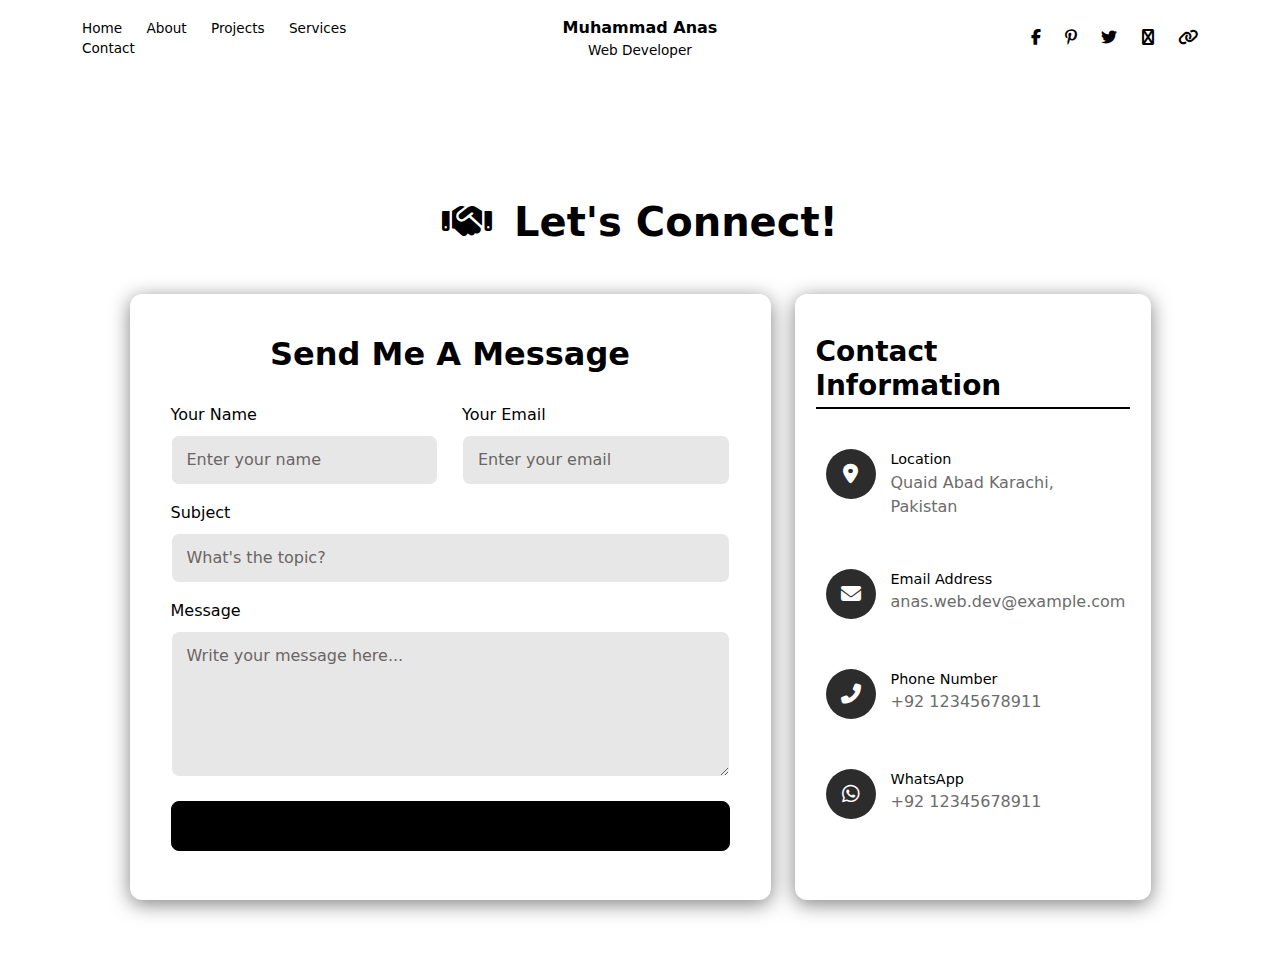
<file: contact.html>
<!DOCTYPE html>
<html lang="en">
<head>
    <meta charset="UTF-8">
    <meta name="viewport" content="width=device-width, initial-scale=1.0">
    <title>Anas - Contact Form with Navbar</title>
    <link rel="stylesheet" href="style.css">
    <link href="https://cdn.jsdelivr.net/npm/bootstrap@5.3.2/dist/css/bootstrap.min.css" rel="stylesheet">
    <link rel="stylesheet" href="https://cdnjs.cloudflare.com/ajax/libs/font-awesome/6.5.1/css/all.min.css">
    
    <style>
    
        :root {
            --primary-red: #000000;
            --dark-bg: #f5efef;
            --text-color: #ffffff;
            --secondary-text-color: #bbbbbb;
            --box-bg: rgba(0, 0, 0, 0.7);

            /* Header/Nav Colors (From Your Original Code) */
            --header-bg: #eeeeee;
            --header-text: #333333;
            --header-secondary-text: #666666;
        }

   

   
      

        .contact-section-dark {
            /* Navbar height adjustment */
            padding-top: 150px; 
            padding-bottom: 80px;
          
            color: var(--text-color);
            min-height: 100vh;
            margin-top: -2rem;
        }

        .contact-form-card {
            background-color: white; 
            border: 1px solid rgba(255, 255, 255, 0.1);
            border-radius: 12px;
            padding: 40px;
            box-shadow: 0 4px 20px rgba(0, 0, 0, 0.5);
            transition: all 0.4s ease-in-out;
            height: 100%; 
        }

        /* Card Hover Effect */
        .contact-form-card:hover {
            transform: translateY(-5px);
            box-shadow: 0 10px 30px rgba(0, 0, 0, 0.7);
        }

        .contact-form-card h2 {
            color: black;
            font-weight: 700;
            margin-bottom: 30px;
        }

        .form-label-custom {
            color: black;
            font-weight: 500;
            margin-bottom: 8px;
        }

        /* Input Field Styling */
        .form-control-custom {
            background-color: rgba(26, 24, 24, 0.1);
            border: 1px solid rgba(255, 255, 255, 0.2);
            color:black;
            padding: 12px 15px;
            border-radius: 8px;
            transition: all 0.3s ease;
        }

        .form-control-custom::placeholder {
            color: rgb(104, 101, 101);
        }

        /* Input Focus/Glow Effect */
        .form-control-custom:focus {
            background-color: rgba(0, 0, 0, 0.15);
            border-color: var(--primary-red);
            box-shadow: 0 0 0 0.25rem rgba(5, 5, 5, 0.3); 
            color: black;
        }

        /* Red Button Styling */
        .btn-primary-red {
            background-color: black;
            border-color: var(--primary-red);
            color: black;
            padding: 12px 30px;
            border-radius: 8px;
            font-weight: 600;
            letter-spacing: 0.5px;
            transition: all 0.3s ease;
        }

        /* Button Hover Effect */
        .btn-primary-red:hover {
            background-color: #242424; 
            border-color: #504f4f;
            color:black;
            transform: translateY(-2px);
            box-shadow: 0 5px 15px rgba(10, 10, 10, 0.4);
        }

        /* Contact Info Column Styling */
        .contact-info-col {
            padding: 40px 20px;
        }

        .contact-info-col h3 {
            color: black;
            font-weight: 600;
            margin-bottom: 30px;
            border-bottom: 2px solid var(--primary-red);
            display: inline-block;
            padding-bottom: 5px;
        }

        .info-item {
            display: flex;
            align-items: flex-start;
            margin-bottom: 30px;
            padding: 10px;
            border-radius: 8px;
            transition: background-color 0.3s ease;
        }
        
        /* Info Item Background Hover Effect */
        .info-item:hover {
            background-color: rgba(255, 255, 255, 0.05); 
        }

        .info-icon-wrapper {
            background-color: rgb(44, 44, 44);
            border-radius: 50%;
            width: 50px;
            height: 50px;
            display: flex;
            justify-content: center;
            align-items: center;
            font-size: 20px;
            margin-right: 15px;
            transition: transform 0.3s ease, background-color 0.3s ease;
            flex-shrink: 0;
        }

        /* Info Icon Hover Effect */
        .info-item:hover .info-icon-wrapper {
            background-color: #000000;
            transform: scale(1.1) rotate(5deg);
        }

        .info-details .label {
            color: black;
            font-size: 0.9rem;
            display: block;
        }

        .info-details .value {
            color: rgb(108, 108, 108);
            font-weight: 500;
        }

        /* --- Media Queries for Responsiveness --- */

    /* 991px aur us se chote devices ke liye (Large Tablets / Laptops se chote) */
    @media (max-width: 991px) {
        
        /* Header ke columns ko stack hone par center karna */
        .custom-header-nav .row > div {
            text-align: center !important;
        }

        /* Nav links, name/title, aur social icons ke beech space dalna */
        .header-nav-col, .header-social-col {
            margin-bottom: 10px;
        }

        /* Name aur Title ko mobile view mein sabse upar karna */
        .header-center-col {
            order: -1; 
            margin-bottom: 15px !important;
        }
        
        /* Header ke stack hone ke baad content ko neeche dhakelna */
        .contact-section-dark {
            padding-top: 180px; /* Taller stacked header ko clear karne ke liye */
            padding-bottom: 40px;
        }
        
        /* Form card padding kam karna */
        .contact-form-card {
            padding: 30px; 
        }

        /* Form aur Contact Info column ke beech space dena jab wo stack hon */
        .contact-info-col {
            margin-top: 20px; 
        }
        
        /* Headings choti karna */
        .contact-form-card h2 {
            font-size: 1.8rem;
        }
    }

    /* 575px aur us se chote devices ke liye (Mobile Phones) */
    @media (max-width: 575px) {
        
        /* Header mein thoda kam padding */
        .custom-header-nav .container {
            padding-top: 0.5rem;
            padding-bottom: 0.5rem;
        }

        /* Main section padding adjust karna */
        .contact-section-dark {
            padding-top: 200px; /* Sabse chote screens ke liye zyada padding */
            min-height: auto; 
        }
        
        /* Sabse bade heading ko chota karna */
        .contact-section-dark h2 {
             font-size: 2rem; 
        }

        /* Form card ke andar ki padding kam karna */
        .contact-form-card {
            padding: 20px; 
        }

        /* Form title ko chota karna */
        .contact-form-card h2 {
            font-size: 1.5rem;
            margin-bottom: 20px;
        }

        /* Info items mein space kam karna */
        .info-item {
            padding: 5px;
            margin-bottom: 20px;
        }

        /* Info icon ko chota karna */
        .info-icon-wrapper {
            width: 40px;
            height: 40px;
            font-size: 18px;
        }
        
        /* Button ko thoda chota karna */
        .btn-primary-red {
            padding: 10px 20px;
            font-size: 0.95rem;
        }
    }
    </style>
</head>
<body>

    <header class="custom-header-nav fixed-top"  style="background-color: #ffffff;">
        <div class="container py-3">
            <div class="row align-items-center">

                <div class="col-lg-4 col-md-12 mb-2 mb-lg-0 header-nav-col text-center text-lg-start">
                    <a href="index.html#home" class="header-link">Home</a>
                    <a href="index.html#about" class="header-link">About</a>
                    <a href="index.html#project" class="header-link">Projects</a>
                    <a href="index.html#services" class="header-link">Services</a>
                    <a href="index.html#contact" class="header-link active">Contact</a> 
                </div>

                <div id="home" class="col-lg-4 col-md-12 mb-2 mb-lg-0 text-center header-center-col">
                   <a href="index.html" style="text-decoration: none;"> <p class="header-name">Muhammad Anas</p></a>
                    <p class="header-title">Web Developer</p>
                </div>

                <div class="col-lg-4 col-md-12 text-center text-lg-end header-social-col">
                    <a href="#"><i class="fab fa-facebook-f header-social-icon"></i></a>
                    <a href="#"><i class="fab fa-pinterest-p header-social-icon"></i></a>
                    <a href="#"><i class="fab fa-twitter header-social-icon"></i></a>
                    <a href="#"><i class="fab fa-envelope header-social-icon"></i></a>
                    <a href="#"><i class="fas fa-link header-social-icon"></i></a>
                </div>

            </div>
        </div>
    </header>
    <section class="contact-section-dark" id="contact">
        <div class="container">
            <h2 class="text-center mb-5" style="color: var(--primary-red); font-size: 2.5rem; font-weight: 700;">
                <i class="fas fa-handshake me-2"></i> Let's Connect!
            </h2>
            
            <div class="row justify-content-center g-4">
                
                <div class="col-lg-7">
                    <div class="contact-form-card">
                        <h2 class="text-center">Send Me A Message</h2>
                        <form action="#" method="POST">
                            <div class="row">
                                <div class="col-md-6 mb-3">
                                    <label for="contactName" class="form-label-custom">Your Name</label>
                                    <input type="text" class="form-control form-control-custom" id="contactName" placeholder="Enter your name" required>
                                </div>
                                <div class="col-md-6 mb-3">
                                    <label for="contactEmail" class="form-label-custom">Your Email</label>
                                    <input type="email" class="form-control form-control-custom" id="contactEmail" placeholder="Enter your email" required>
                                </div>
                            </div>
                            
                            <div class="mb-3">
                                <label for="contactSubject" class="form-label-custom">Subject</label>
                                <input type="text" class="form-control form-control-custom" id="contactSubject" placeholder="What's the topic?" required>
                            </div>
                            
                            <div class="mb-4">
                                <label for="contactMessage" class="form-label-custom">Message</label>
                                <textarea class="form-control form-control-custom" id="contactMessage" rows="5" placeholder="Write your message here..." required></textarea>
                            </div>
                            
                            <div class="d-grid">
                                <button type="submit" class="btn btn-primary-red">
                                    Send Message <i class="fas fa-paper-plane ms-2"></i>
                                </button>
                            </div>
                        </form>
                    </div>
                </div>
                
                <div class="col-lg-4">
                    <div class="contact-form-card contact-info-col">
                        <h3>Contact Information</h3>
                        
                        <div class="info-item">
                            <div class="info-icon-wrapper">
                                <i class="fas fa-map-marker-alt"></i>
                            </div>
                            <div class="info-details">
                                <span class="label">Location</span>
                                <span class="value">Quaid Abad Karachi, Pakistan</span>
                            </div>
                        </div>
                        
                        <div class="info-item">
                            <div class="info-icon-wrapper">
                                <i class="fas fa-envelope"></i>
                            </div>
                            <div class="info-details">
                                <span class="label">Email Address</span>
                               <a href="ronixsoftware@gmail.com" style="text-decoration: none;"> <span class="value">anas.web.dev@example.com</span></a>
                            </div>
                        </div>
                        
                        <div class="info-item">
                            <div class="info-icon-wrapper">
                                <i class="fas fa-phone-alt"></i>
                            </div>
                            <div class="info-details">
                                <span class="label">Phone Number</span>
                                <span class="value">+92 12345678911</span>
                            </div>
                        </div>

                        <div class="info-item">
                            <div class="info-icon-wrapper">
                                <i class="fab fa-whatsapp"></i>
                            </div>
                            <div class="info-details">
                                <span class="label">WhatsApp</span>
                                <span class="value">+92 12345678911</span>
                            </div>
                        </div>
                    </div>
                </div>
                
            </div>
        </div>
    </section>

    <script src="https://cdn.jsdelivr.net/npm/bootstrap@5.3.2/dist/js/bootstrap.bundle.min.js"></script>
</body>
</html>
</file>
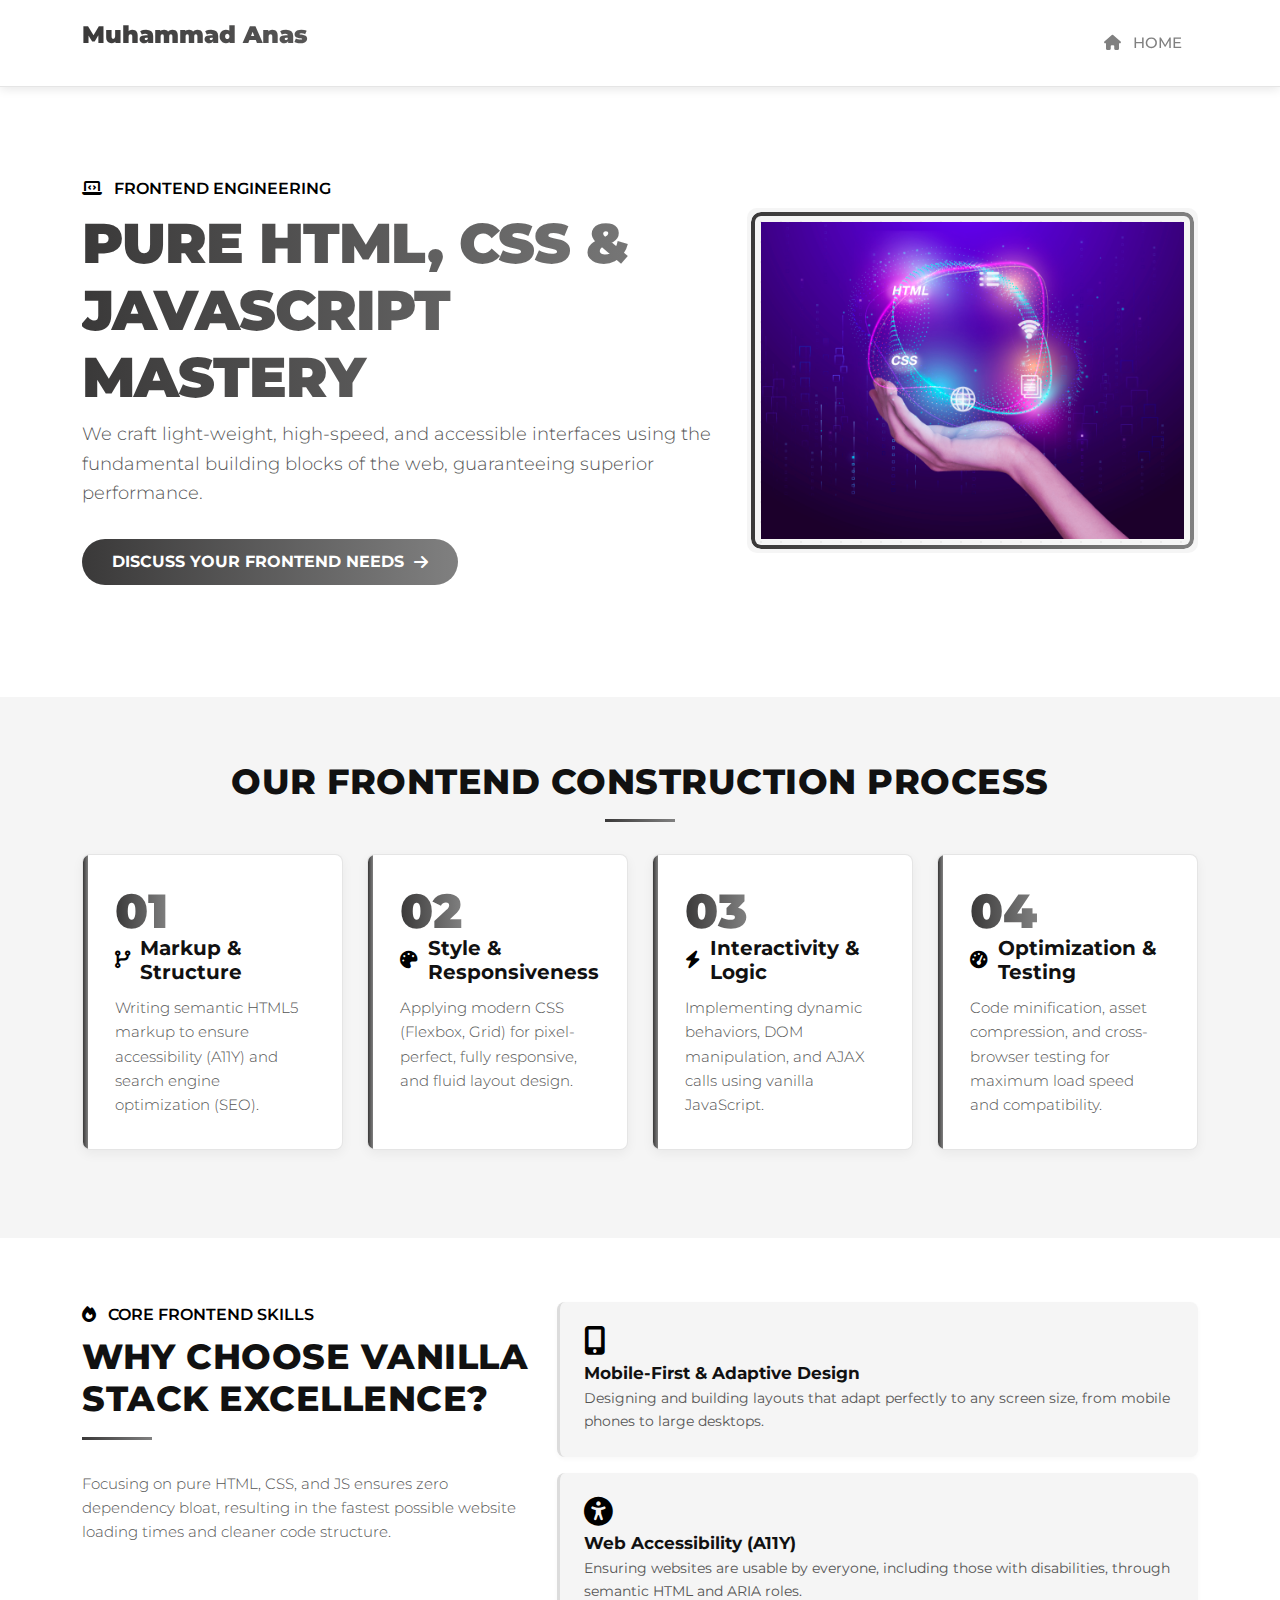
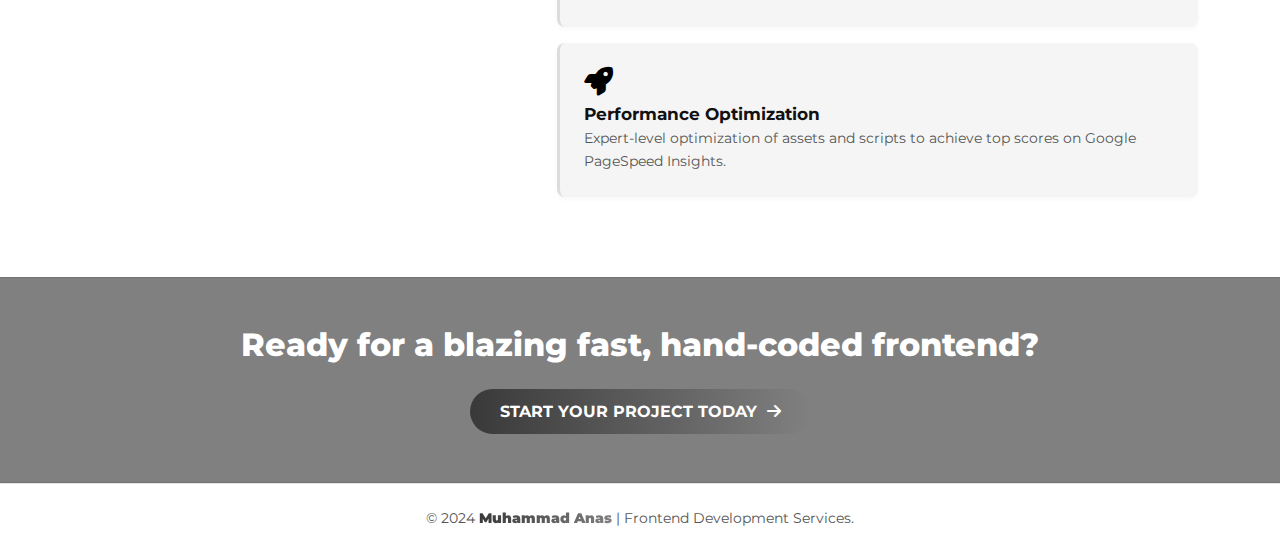
<file: html,css.html>
<!DOCTYPE html>
<html lang="en">

<head>
    <meta charset="UTF-8">
    <meta name="viewport" content="width=device-width, initial-scale=1.0">
    <title>HTML, CSS, JS Development - Anas</title>
    <link rel="stylesheet" href="https://cdnjs.cloudflare.com/ajax/libs/font-awesome/6.5.1/css/all.min.css">
    <link href="https://cdn.jsdelivr.net/npm/bootstrap@5.3.2/dist/css/bootstrap.min.css" rel="stylesheet">
    <link href="https://fonts.googleapis.com/css2?family=Montserrat:wght@300;400;500;700;900&display=swap"
        rel="stylesheet">

    <style>
        :root {
            /* NEW COLOR SCHEME: Light Theme with Black/Gray Gradient */
            --primary-color-start: #000000;
            /* Black for gradient start */
            --primary-color-end: #b0b0b0;
            /* Light Gray for gradient end */
             --gradient-main: linear-gradient(90deg, rgb(58, 57, 57) 0%, gray 100%);
            --dark-bg: #ffffff;
            /* White main background */
            --secondary-bg: #f5f5f5;
            /* Light secondary background */
            --card-bg: #ffffff;
            /* White card background */
            --text-color: #111111;
            /* Black primary text color */
            --secondary-text-color: #555555;
            /* Dark gray secondary text color */
            --shadow-color: rgba(0, 0, 0, 0.15);
            /* Black shadow */
            --light-border: rgba(0, 0, 0, 0.1);
            /* Light gray border */
        }

        body {
            background-color: var(--dark-bg);
            color: var(--text-color);
            line-height: 1.6;
            padding-top: 80px;
            font-family: 'Montserrat', sans-serif;
            overflow-x: hidden;
            font-size: 16px;
        }

        /* Apply Gradient to specific elements */
        .text-gradient {
            background: var(--gradient-main);
            -webkit-background-clip: text;
            -webkit-text-fill-color: transparent;
            background-clip: text;
            color: transparent;
        }

        /* Utility Classes */
        .btn-hire {
            background-image: var(--gradient-main);
            color: #ffffff;
            /* White button text on dark gradient */
            font-weight: 700;
            padding: 10px 30px;
            font-size: 1rem;
            border-radius: 50px;
            transition: all 0.3s;
            text-transform: uppercase;
            text-decoration: none;
            display: inline-flex;
            align-items: center;
        }

        .btn-hire i {
            margin-left: 10px;
            font-size: 1rem;
        }
  .btn-hire:hover {
            background-image: linear-gradient(90deg, #333333 0%, var(--primary-color-end) 100%);
            color: #ffffff;
            box-shadow: 0 0 20px var(--shadow-color);
        }

        .bg-secondary-dark {
            background-color: var(--secondary-bg);
        }

        /* --- Header Styles --- */
        .custom-header-nav {
            background-color: var(--dark-bg);
            border-bottom: 1px solid var(--light-border);
            box-shadow: 0 2px 10px rgba(0, 0, 0, 0.1);
            /* Lighter shadow for light theme */
            z-index: 1030;
        }

        .header-link {
            color: gray;
            text-decoration: none;
            padding: 0.5rem 1rem;
            font-weight: 500;
            font-size: 0.95rem;
            transition: color 0.3s;
            text-transform: uppercase;
        }

        .header-link:hover,
        .header-link.active {
            color: var(--primary-color-start);
            /* Black hover color */
        }

        .header-name {
            font-weight: 900;
            font-size: 1.5rem;
            background: var(--gradient-main);
            -webkit-background-clip: text;
            -webkit-text-fill-color: transparent;
            background-clip: text;
            color: transparent;
        }

        /* --- Hero Section --- */
        .service-hero-v2 {
            padding: 6rem 0 7rem;
            position: relative;
            background-color: var(--dark-bg);
        }

        .hero-title {
            font-size: 3.5rem;
            font-weight: 900;
            letter-spacing: -1px;
            text-transform: uppercase;
        }

        .hero-subtitle {
            font-size: 1.15rem;
            color: var(--secondary-text-color);
            margin-bottom: 2rem;
            font-weight: 300;
        }

        .hero-image-placeholder {
            min-height: 300px;
            background: var(--secondary-bg);
            /* Light secondary background for placeholder */
            border-radius: 10px;
            border: 4px solid transparent;
            position: relative;
            z-index: 1;
            display: flex;
            align-items: center;
            justify-content: center;
            overflow: hidden;
            background-image: radial-gradient(circle at center, rgba(0, 0, 0, 0.05) 1px, transparent 1px);
            /* Light dot pattern */
            background-size: 20px 20px;
        }

        .hero-image-placeholder img {
            height: 100%;
            width: 100%;
            object-fit: contain;
            border-radius: 8px;
            padding: 10px;
            position: relative;
            z-index: 2;
        }

        .hero-image-placeholder::after {
            content: "";
            position: absolute;
            top: 0;
            right: 0;
            bottom: 0;
            left: 0;
            border-radius: 10px;
            background: var(--gradient-main);
            z-index: -1;
            padding: 4px;
            mask: linear-gradient(#fff 0 0) content-box, linear-gradient(#fff 0 0);
            -webkit-mask: linear-gradient(#fff 0 0) content-box, linear-gradient(#fff 0 0);
            mask-composite: exclude;
            -webkit-mask-composite: exclude;
        }

        /* --- Section Styling --- */
        .section-padding {
            padding: 4rem 0;
        }

        .section-heading-v2 {
            font-size: 2.2rem;
            font-weight: 800;
            margin-bottom: 1rem;
            text-transform: uppercase;
            letter-spacing: 0.5px;
            line-height: 1.2;
            color: var(--text-color);
        }

        .section-subheading {
            color: var(--primary-color-start);
            /* Black subheading */
            font-size: 1rem;
            font-weight: 600;
            margin-bottom: 0.5rem;
            text-transform: uppercase;
        }

        .divider-gradient {
            width: 70px;
            height: 3px;
            background-image: var(--gradient-main);
            margin-bottom: 2rem;
            margin-top: 5px;
        }

        /* --- Process Card V2 (Consistent Style) --- */
        .process-card-v2 {
            background-color: var(--card-bg);
            /* White card background */
            padding: 2rem;
            border-radius: 8px;
            transition: all 0.4s;
            height: 100%;
            border: 1px solid var(--light-border);
            position: relative;
            overflow: hidden;
            box-shadow: 0 4px 12px rgba(0, 0, 0, 0.05);
            /* Subtle shadow */
        }

        .process-card-v2::before {
            content: '';
            position: absolute;
            top: 0;
            left: 0;
            width: 5px;
            height: 100%;
            background-image: var(--gradient-main);
        }

        .process-card-v2:hover {
            transform: translateY(-8px);
            box-shadow: 0 15px 30px var(--shadow-color);
            background-color: #ffffff;
            /* Keeps background white or slightly off-white on hover */
        }

        .process-card-v2 .step-number {
            font-size: 3rem;
            font-weight: 900;
            line-height: 1;
            margin-bottom: 0.75rem;
            background: var(--gradient-main);
            -webkit-background-clip: text;
            -webkit-text-fill-color: transparent;
            background-clip: text;
            color: transparent;
        }

        .process-card-v2 .card-title {
            color: var(--text-color);
            /* Black title text */
            font-size: 1.25rem;
            font-weight: 700;
            margin-bottom: 0.75rem;
            display: flex;
            align-items: center;
        }

        .process-card-v2 .card-title i {
            margin-right: 10px;
            font-size: 1.1rem;
            color: var(--primary-color-start);
            /* Black icon */
        }

        .process-card-v2 .card-text {
            color: var(--secondary-text-color);
            /* Dark gray text */
            font-weight: 300;
            font-size: 0.95rem;
        }

        /* --- Features Section V2 (List) --- */
        .feature-item-v2 {
            background-color: var(--secondary-bg);
            /* Light background for features */
            padding: 1.5rem;
            border-radius: 8px;
            margin-bottom: 1rem;
            border-left: 3px solid var(--light-border);
            transition: all 0.3s;
            box-shadow: 0 2px 5px rgba(0, 0, 0, 0.03);
            /* Very subtle shadow */
        }

        .feature-item-v2:hover {
            border-left-color: transparent;
            border-image-source: var(--gradient-main);
            border-image-slice: 1;
            background-color: #e8e8e8;
            /* Slightly darker hover background */
        }

        .feature-icon-v2 {
            font-size: 1.8rem;
            color: var(--primary-color-start);
            /* Black icon */
            margin-bottom: 8px;
        }

        .feature-item-v2 h5 {
            font-weight: 700;
            color: var(--text-color);
            /* Black text */
            margin-bottom: 0.2rem;
            font-size: 1.05rem;
        }

        .feature-item-v2 p {
            color: var(--secondary-text-color);
            /* Dark gray text */
            margin-bottom: 0;
            font-size: 0.9rem;
        }

        /* **CORRECTION**: Apply correct color for secondary text in light theme */
        .text-secondary-color-adjusted {
            color: var(--secondary-text-color) !important;
        }

        /* --- CTA Section --- */
        .cta-section-v2 {
            background: #e0e0e0;
            /* Light gray CTA background */
            border-top: 1px solid var(--light-border);
            border-bottom: 1px solid var(--light-border);
            padding: 3rem 0;
            text-align: center;
        }

        .cta-section-v2 h2 {
            font-size: 2rem;
            font-weight: 800;
            margin-bottom: 1.5rem;
            color: var(--text-color);
            /* Black heading */
        }

        /* --- Footer --- */
        .page-footer-v2 {
            background-color: var(--dark-bg);
            color: var(--secondary-text-color);
            padding: 1.5rem 0;
            text-align: center;
            border-top: 1px solid var(--light-border);
            font-size: 0.85rem;
        }

        .footer-name {
            font-weight: 900;
            background: var(--gradient-main);
            -webkit-background-clip: text;
            -webkit-text-fill-color: transparent;
            background-clip: text;
            color: transparent;
        }

        /* Media Queries for Responsiveness (kept the same structure, updated colors) */
        @media (max-width: 991px) {
            .hero-title {
                font-size: 2.5rem;
                letter-spacing: 0;
            }

            .hero-subtitle {
                font-size: 1rem;
            }

            .section-heading-v2 {
                font-size: 1.8rem;
            }

            .hero-image-placeholder {
                margin-top: 2rem;
                min-height: 250px;
            }
        }


        /* **NEW** Media Query for Extra Small Screens (e.g., mobile portrait < 576px) */
        @media (max-width: 575px) {
            body {
                padding-top: 70px;
                /* Adjusted padding for smaller header */
            }

            .custom-header-nav {
                padding-top: 0.70rem !important;
                padding-bottom: 0.70rem !important;
                margin-bottom: 0.5rem;
            }

            .header-name {
                font-size: 1rem;
            }

            .service-hero-v2 {
                padding: 4rem 0 5rem;
                /* Reduce padding on small screens */
            }

            .hero-title {
                font-size: 2rem;
                /* Make the main title smaller */
                text-align: center;

            }

            .hero-subtitle {
                font-size: 0.95rem;
                /* Slightly smaller body text */
                margin-bottom: 1.5rem;
                text-align: center;
            }

            .btn-hire {
                width: 100%;
                /* Make the button full width */
                justify-content: center;
                /* Center button content */
            }

            .hero-image-placeholder {
                min-height: 200px;
                margin-top: 3rem;
                /* Increase margin for visual separation */
            }

            .section-padding {
                padding: 3rem 0;
                /* Reduce section padding */
            }

            .section-heading-v2 {
                font-size: 1.5rem;
                /* Smaller section headings */
            }

            .process-card-v2 {
                padding: 1.5rem;
                /* Slightly smaller card padding */
            }

            .process-card-v2 .step-number {
                font-size: 2.5rem;
            }

            .cta-section-v2 h2 {
                font-size: 1.5rem;
            }

            .page-footer-v2 {
                padding: 1rem 0;
            }
        }
    </style>
</head>

<body>

    <header class="custom-header-nav fixed-top" style="background-color: #ffffff;">
        <div class="container py-3">
            <div class="row align-items-center">
                <div class="col-6">
                    <p class="header-name">Muhammad Anas</p>
                </div>
                <div class="col-6 text-end">
                    <a href="index.html" class="header-link"><i class="fas fa-home me-2"></i> Home</a>
                </div>
            </div>
        </div>
    </header>

    <section class="service-hero-v2">
        <div class="container">
            <div class="row align-items-center">
                <div class="col-lg-7">
                    <p class="section-subheading"><i class="fas fa-laptop-code me-2"></i> Frontend Engineering</p>
                    <h1 class="hero-title text-gradient">Pure HTML, CSS & JavaScript Mastery</h1>
                    <p class="hero-subtitle">
                        We craft light-weight, high-speed, and accessible interfaces using the fundamental building
                        blocks of the web, guaranteeing superior performance.
                    </p>
                    <a href="contact.html" class="btn-hire">
                        Discuss Your Frontend Needs
                        <i class="fas fa-arrow-right"></i>
                    </a>
                </div>
                <div class="col-lg-5">
                    <div class="hero-image-placeholder">
                        <img src="img10.jpg" alt="HTML CSS JS Concept">
                    </div>
                </div>
            </div>
        </div>
    </section>

    <section class="section-padding bg-secondary-dark">
        <div class="container">
            <div class="text-center">
                <h2 class="section-heading-v2">Our Frontend Construction Process</h2>
                <div class="divider-gradient mx-auto"></div>
            </div>

            <div class="row mt-4">

                <div class="col-lg-3 col-md-6 mb-4">
                    <div class="process-card-v2">
                        <span class="step-number">01</span>
                        <h4 class="card-title"><i class="fas fa-code-branch"></i> Markup & Structure</h4>
                        <p class="card-text">Writing semantic HTML5 markup to ensure accessibility (A11Y) and search
                            engine optimization (SEO).</p>
                    </div>
                </div>

                <div class="col-lg-3 col-md-6 mb-4">
                    <div class="process-card-v2">
                        <span class="step-number">02</span>
                        <h4 class="card-title"><i class="fas fa-palette"></i> Style & Responsiveness</h4>
                        <p class="card-text">Applying modern CSS (Flexbox, Grid) for pixel-perfect, fully responsive,
                            and fluid layout design.</p>
                    </div>
                </div>

                <div class="col-lg-3 col-md-6 mb-4">
                    <div class="process-card-v2">
                        <span class="step-number">03</span>
                        <h4 class="card-title"><i class="fas fa-bolt"></i> Interactivity & Logic</h4>
                        <p class="card-text">Implementing dynamic behaviors, DOM manipulation, and AJAX calls using
                            vanilla JavaScript.</p>
                    </div>
                </div>

                <div class="col-lg-3 col-md-6 mb-4">
                    <div class="process-card-v2">
                        <span class="step-number">04</span>
                        <h4 class="card-title"><i class="fas fa-tachometer-alt"></i> Optimization & Testing</h4>
                        <p class="card-text">Code minification, asset compression, and cross-browser testing for maximum
                            load speed and compatibility.</p>
                    </div>
                </div>
            </div>
        </div>
    </section>

    <section class="section-padding">
        <div class="container">
            <div class="row">
                <div class="col-lg-5">
                    <p class="section-subheading"><i class="fas fa-fire me-2"></i> Core Frontend Skills</p>
                    <h2 class="section-heading-v2">Why Choose Vanilla Stack Excellence?</h2>
                    <div class="divider-gradient"></div>
                    <p class="text-secondary-color-adjusted" style="font-weight: 300; font-size: 0.95rem;">
                        Focusing on pure HTML, CSS, and JS ensures zero dependency bloat, resulting in the fastest
                        possible website loading times and cleaner code structure.
                    </p>
                </div>
                <div class="col-lg-7">
                    <div class="feature-item-v2">
                        <i class="feature-icon-v2 fas fa-mobile-alt"></i>
                        <h5>Mobile-First & Adaptive Design</h5>
                        <p>Designing and building layouts that adapt perfectly to any screen size, from mobile phones to
                            large desktops.</p>
                    </div>
                    <div class="feature-item-v2">
                        <i class="feature-icon-v2 fas fa-universal-access"></i>
                        <h5>Web Accessibility (A11Y)</h5>
                        <p>Ensuring websites are usable by everyone, including those with disabilities, through semantic
                            HTML and ARIA roles.</p>
                    </div>
                    <div class="feature-item-v2">
                        <i class="feature-icon-v2 fas fa-rocket"></i>
                        <h5>Performance Optimization</h5>
                        <p>Expert-level optimization of assets and scripts to achieve top scores on Google PageSpeed
                            Insights.</p>
                    </div>
                </div>
            </div>
        </div>
    </section>

    <section class="cta-section-v2" style="background-color: gray;">
        <div class="container">
            <h2 class="text-white">Ready for a blazing fast, hand-coded frontend?</h2>
            <a href="contact.html" class="btn-hire">
                Start Your Project Today
                <i class="fas fa-arrow-right"></i>
            </a>
        </div>
    </section>

    <footer class="page-footer-v2">
        <div class="container">
            <p class="mb-0">© 2024 <span class="footer-name">Muhammad Anas</span> | Frontend Development Services.</p>
        </div>
    </footer>

    <script src="https://cdn.jsdelivr.net/npm/bootstrap@5.3.2/dist/js/bootstrap.bundle.min.js"></script>
</body>

</html>
</file>
<file: style.css>
/* Custom Fonts and Colors (DARK THEME) */
:root {
    --primary-red: #ffffff;
    --dark-bg: #121212;
    /* Very dark background for the overall page */
    --text-color: #ffffff;
    --secondary-text-color: #bbbbbb;
    --box-bg: rgba(0, 0, 0, 0.7);
    /* Slightly transparent dark background for content boxes */
    --light-gray-box-bg: rgba(255, 255, 255, 0.05);
    /* Lighter transparent background for boxes (left/right columns) */
    --client-section-bg-color: #222222;
    /* Specific dark gray for client section */
    --gray-icon-color: #888888;
    /* Gray color for stat icons */

    /* Header/Nav Colors (From Image 2 Footer) */
    --header-bg: #eeeeee;
    --header-text: #333333;
    --header-secondary-text: #666666;

    /* New for this section: Text color as per screenshot */
    --section-main-text: #ffffff;
    --section-secondary-text: #bbbbbb;
    /* Adjusted for readability */
}
/* Global Styles */
body {
  background-color: rgb(234, 231, 231);
    /* Use the defined dark background variable */
    color: var(--text-color);
    font-family: Arial, sans-serif;
    min-height: 100vh;
    padding-top: 80px;
    overflow-x: hidden;
    position: relative;
}

/* --- CUSTOM HEADER/NAVIGATION (Responsive Adjustments) --- */
.custom-header-nav {
  
    color: #000000;
}

.header-nav-col,
.header-social-col {
    font-size: 0.85rem;
}

.header-link {
    color: black;
    text-decoration: none;
    margin-right: 20px;
    transition: color 0.3s;
    font-weight: 500;
}

.header-link:hover,
.header-link.active {
    color: black;
}

.header-name {
    font-weight: bold;
    margin-bottom: 0;
    color: black;
}

.header-title {
    font-size: 0.85rem;
    color: black;
    margin-bottom: 0;
}

.header-social-icon {
    color: black;
    font-size: 1rem;
    margin-left: 20px;
    transition: color 0.3s;
}

.header-social-icon:hover {
    color: black
}

/* --- HERO SECTION (Responsive Adjustments) --- */
.hero-section {
    position: relative;
    /* Adjusted height for better vertical centering */
    height: 50vh;
    display: flex;
    align-items: center;
    justify-content: center;
    z-index: 10;
    margin-top: 50px;
}

.center-content {
    /* Styles for the Top-Red, Bottom-Black Gradient Border/Ring */
    display: flex;
    flex-direction: column;
    align-items: center;
    justify-content: center;

    /* Adjusted size */
    padding: 40px 40px;

    border-radius: 50%;

    /* Keep original gradient border effect */
    border: 3px solid transparent;
    background:
        linear-gradient(rgb(255, 254, 254), #b5b2b2) padding-box,
        linear-gradient(to bottom,gray, #e8e4e4) border-box;
    background-clip: padding-box, border-box;
    background-origin: border-box;

    /* Soft outer shadow (Red glow) */
    box-shadow: 0 0 10px rgba(26, 18, 18, 0.8);

    transition: all 0.5s ease-in-out;
}

.center-content:hover {
    box-shadow: 0 0 50px rgba(27, 27, 27, 0.2), 0 0 120px rgba(90, 89, 89, 0.2);
}

.hero-section h1 {
    /* Keep original gradient text effect */
    background: linear-gradient(to bottom, #1e1e1e, #565454);
    -webkit-background-clip: text;
    background-clip: none;
    -webkit-text-fill-color: transparent;
    font-size: 4rem;
    font-weight: 700;
    letter-spacing: 2px;
}

.hero-section p.lead {
    /* Keep original gradient text effect */
    background: linear-gradient(to bottom, #1f1f1f, #737171);
    -webkit-background-clip: text;
    background-clip: none;
    -webkit-text-fill-color: transparent;
    font-size: 1.5rem;
    margin-top: -10px;
}

.hire-me-btn {
    background-color: rgb(102, 99, 99);
    border: none;
    border-radius: 50px;
    padding: 10px 30px;
    font-weight: bold;
    margin-top: 15px;
}
/* --- BOTTOM CONTENT SECTION (Responsive Adjustments) --- */
.bottom-section {
    margin-top: 10rem;
    position: relative;
    z-index: 15;
}

.man-container {
    background-color: var(--light-gray-box-bg);
}

/* Left Column Styling */
.left-col {
    border-radius: 10px;
    color: var(--section-secondary-text);
  
    height: 100%;
    border-bottom-left-radius: 0;
    border-bottom-right-radius: 0;
}

.inner-content-padding {
    /* General padding */
    padding: 20px;
}

.section-title {
    /* Gradient for titles */
    background: linear-gradient(to right, #5a5a5a, black);
    -webkit-background-clip: text;
    background-clip: none;
    -webkit-text-fill-color: transparent;
    font-weight: bold;
    font-size: 1.5rem;
    margin-bottom: 10px;
    text-transform: uppercase;
}

.section-text {
    color: rgb(0, 0, 0);
    font-size: 0.95rem;
    line-height: 1.6;
}

.service-list {
    list-style: none;
    padding-left: 0;
    color: rgb(146, 146, 146);
    font-size: 0.95rem;
}

.service-list li {
    margin-bottom: 5px;
}

.service-list li::before {
    content: '•';
     color: rgb(146, 146, 146);
    font-weight: bold;
    display: inline-block;
    width: 1em;
    margin-left: -1em;
}

/* Center Column - Profile Image (Responsive Adjustments) */
.center-col {
    z-index: 20;
    margin-top: -150px;
    margin-bottom: 0;
}

.profile-image-container {
    width: 400px !important;
    height: 850px;
    /* Chapel shape: rounded top, flat bottom */
    border-radius: 50% 50% 0 0 / 180px 180px 0 0;

    /* Gradient Updated (Red to White) */
    background: linear-gradient(to bottom,  rgb(176, 175, 175) , #575555 );

    display: flex;
    justify-content: center;
    align-items: flex-end;
    overflow: hidden;
    box-shadow: 0 0 5px rgba(0, 0, 0, 0.5);
}

.profile-img {
    width: 100%;
    height: 100%;
    object-fit: cover;
    display: block;
    margin-top: 20rem !important;
}


/* Right Column Styling (Responsive Adjustments) */
.right-col {
    border-radius: 10px;
    padding: 30px !important;
    margin-bottom: 0;
    height: 100%;
    border-bottom-left-radius: 0;
    border-bottom-right-radius: 0;
}

.stat-group {
    height: 100%;
    display: flex;
    flex-direction: column;
    justify-content: space-around;
}

.stat-item {
    text-align: left;
    display: flex;
    align-items: center;
    margin-bottom: 20px;
}

.stat-item:last-child {
    margin-bottom: 0;
}

.stat-number {
    /* Keep original gradient text effect */
    background: linear-gradient(to right, #242424, gray);
    -webkit-background-clip: text;
    background-clip: none;
    -webkit-text-fill-color: transparent;
    font-size: 2.5rem;
    font-weight: bold;
    line-height: 1;
    margin-right: 15px;
    display: inline-block;
}

.stat-label {
   color: rgb(146, 146, 146);
    font-size: 0.9rem;
    line-height: 1.2;
    margin-top: -5px;
}

.stat-icon {
    font-size: 2rem;
  color: rgb(146, 146, 146);
    position: relative;
    top: 5px;
    /* **Adjusted for smaller screens later** */
}

.stat-text-group {
    /* Wrapper for number and label for better alignment */
    display: flex;
    flex-direction: column;
    justify-content: center;
}
/* --- BOTTOM CONTENT SECTION (Responsive Adjustments) --- */
.bottom-section {
    /* Increased margin-top significantly to push the entire gray section down. 
       Adjusting to a higher value like 25rem/30rem based on the image's height */
    margin-top: 10em; /* Increased to push the gray section far down */
    position: relative;
    z-index: 15;
}

/* We DO NOT need to change .center-col styles here because 
   the profile-image-container has an inline style in HTML, which you want to keep: 
   style="margin-top:5rem !important;" 
*/

/* Center Column - Profile Image (Responsive Adjustments) */
.center-col {
    z-index: 20;
    /* Keeping the original margin-top from your provided CSS, 
       but the position is highly affected by the inline style you have. 
       Let's stick to the previous value which works as an anchor. */
    margin-top: -150px; 
    margin-bottom: 0;
}


/* Client Logos Section */
.client-section-bg {

    /* Specific darker gray background */

    position: relative;
    z-index: 10;
    /* Ensure it's above background icons but below the main content */
    border-bottom-left-radius: 10px;
    /* Add back border radius for the client section */
    border-bottom-right-radius: 10px;
    padding-top: 30px !important;
    /* Adjust padding top */
}

.client-title {
    color: black;
    font-weight: 600;
    margin-bottom: 30px;
}

.logo-row {
    padding: 0 50px;
    display: flex;
    justify-content: center;
    gap: 120px;
}

.client-icon {
    color: rgb(0, 0, 0);
    font-size: 2rem;
    opacity: 0.5;
    transition: opacity 0.3s;
}

.client-icon:hover {
    opacity: 1;
}

.client-logo-text {
    font-size: 1.2rem;
    color: black;
    opacity: 0.5;
    display: flex;
    align-items: center;
}

/* --- BACKGROUND ICONS (No Changes) --- */
.bg-icon {
    position: absolute;
    width: 90px;
    height: 90px;
    opacity: 0.15;
    background-size: contain;
    background-repeat: no-repeat;
    z-index: 5;
}

#icon-html5 {
    background-image: url('html5.png');
    width: 100px;
    height: 100px;
top:2%;
    transform: rotate(15deg);
    left: 20%;
}

#icon-css3 {
    background-image: url('css.png');
    top: 8%;
    left: 65%;
    transform: rotate(-20deg);
}

#icon-js {
    background-image: url('js.png');
    width: 100px;
    height: 100px;
    top: 6%;
    right: 20%;
    transform: rotate(40deg);
}

#icon-coreldraw {
    background-image: url('coreldraw.png');
    width: 100px;
    height: 100px;
    top: 8%;
    right: 10%;
    transform: rotate(-20deg);
}

#icon-xd {
    background-image: url('css.png');
    width: 180px;
    height: 50px;
    top: 6%;
    left: 20%;

    transform: rotate(-5deg);
}

#icon-tailwind {
    background-image: url('tailwind.png');
    width: 150px;
 
left:65%;
    transform: rotate(-15deg);
}

#icon-webflow {
    background-image: url('webflow.png');
    width: 150px;
    top: 4%;
    right: 5%;
    transform: rotate(5deg);
}

#icon-bootstrap {
    background-image: url('bootstrap.png');
    width: 60px;
    bottom: 96%;
left:4%;
    transform: rotate(-15deg);
}

#icon-canva {
    background-image: url('canva.png');
    width: 80px;
    height: 80px;
   top:8%;
    right: 45%;
    transform: rotate(-30deg);
}

#icon-framer {
    background-image: url('adobe.png');
    width: 60px;
    height: 60px;
    top:5%;
    left: 5%;
    opacity: 0.08;
    transform: rotate(25deg);
}




#icon-figma-again {
    background-image: url('figma.png');
    width: 60px;
    height: 60px;
    top: 8%;
    right: 85%;
    transform: rotate(-45deg);
}



.right-col {

    border-radius: 10px;
    padding: 0 !important;
    margin-bottom: 0;
    display: flex;
    flex-direction: column;


    border-bottom-left-radius: 0;
    border-bottom-right-radius: 0;
}

.stat-group {

    display: flex;
    flex-direction: column;

}

/* 1. Stat Item Container: Arrange the text block (left) and icon (right) */
.stat-item {
    text-align: left;
    display: flex;
    justify-content: space-between;
    /* Space out the text group and the icon */
    align-items: center;
    /* Vertically align items in the center */

}

.stat-item:last-child {
    margin-bottom: 0;
}

/* 2. Text Group: Number and Label Stacked */
.stat-text-group {
    /* Ensures the number and label behave as a single block on the left */
    display: flex;
    flex-direction: column;
}

/* 3. Stat Number Styling (Large, Red) */
.stat-number {
    color: var(--primary-red);
    font-size: 2.5rem;
    /* Make it large */
    font-weight: bold;
    line-height: 1;
    margin-bottom: 6px;
    /* Space between number and label */
    display: block;
    /* Ensure it takes full width */
}

/* 4. Stat Label Styling (Small, Indented) */
.stat-label {
    color: var(--section-secondary-text);
    /* Use a softer white/gray color for the label */
    font-size: 0.9rem;
    line-height: 1.2;
    margin-bottom: 0;
    /* Remove default paragraph margin */
    /* Add a small indent/bullet dot to match the screenshot look */
    padding-left: 10px;
    position: relative;
}

.stat-label::before {
    content: '•';
    /* Small dot/bullet */
    color: var(--section-secondary-text);
    font-weight: bold;
    display: inline-block;
    position: absolute;
    left: 0;
    top: 0;
    font-size: 1.2em;
    /* Ensure it's visible */
}

/* 5. Icon Styling (Large, Gray, Aligned Right) */
.stat-icon {
    font-size: 2rem;
    /* Make the icon large */
    color: var(--gray-icon-color);
  
}

/* Ensure the inner content padding is still applied */
.inner-content-padding {
    padding: 30px;
}

/* --- MY SKILLS SECTION --- */
.skills-section {
background-color: #eeeeee;
    /* Dark background */
    padding-top: 50px !important;
    padding-bottom: 50px !important;
}

.skills-title {
    color: black;
    font-size: 2rem;
    font-weight: 600;
    margin-bottom: 3rem;
}

.skills-grid {
    display: grid;
    /* 6 columns for desktop */
    grid-template-columns: repeat(6, 1fr);
    gap: 10px;
    /* Space between items */
    max-width: 1000px;
    /* Limit the width of the grid */
    margin: 0 auto;
}

.skill-item {
    background-color: #ffffff;
    /* Black background for each skill box */
    color: var(--text-color);
    padding: 10px;
    border-radius: 5px;
    display: flex;
    flex-direction: column;
    align-items: center;
    justify-content: center;
    height: 120px;
    /* Fixed height for consistent look */
    text-align: center;
    transition: transform 0.3s, box-shadow 0.3s;
}

.skill-item:hover {
    transform: translateY(-5px);
    box-shadow: 0 5px 15px rgba(255, 255, 255, 0.1);
}

.skill-icon {
    width:80px;
    /* Icon size */
    height: 80px;
    margin-top: 10px;
    padding-top:5px !important;
    object-fit: contain;
    margin-bottom: 8px;
    border-radius: 5px;
}

.skill-label {
    font-size: 0.8rem;
    font-weight: 500;
    margin: 0;
    color: var(--secondary-text-color);
    visibility: hidden;
    /* Hide label as per screenshot */
}

/* Specific styling for the icons with background colors to match the image */
.skill-item:nth-child(4) .skill-icon {
    background-color: #3f3f3f;
    border-radius: 10px;
}

/* Bootstrap */
.skill-item:nth-child(5) .skill-icon {
    background: linear-gradient(45deg, #00C4CC, #893CE9);
    border-radius: 10px;
}

/* Canva */
.skill-item:nth-child(6) .skill-icon {
    background-color: #0F172A;
}

/* Tailwind */
.skill-item:nth-child(7) .skill-icon {
    background-color: #5d005d;
    border-radius: 10px;
}

/* XD */
.skill-item:nth-child(8) .skill-icon {
    background-color: #1e1e1e;
    border-radius: 10px;
}

/* Figma */
.skill-item:nth-child(10) .skill-icon {
    background-color: #1e1e1e;
    border-radius: 10px;
}

/* GitHub */
.skill-item:nth-child(11) .skill-icon {
    background-color: #1e1e1e;
    border-radius: 10px;
}

/* Framer */
.skill-item:nth-child(12) .skill-icon {
    background-color: #1e1e1e;
    border-radius: 10px;
}


/* --- 2. Main Section Styling --- */
.work-process-section {
    background-color: var(--work-process-bg);
    color: black;
    padding-top: 50px; /* Adjust as needed */
    padding-bottom: 100px !important;
}

.work-process-title {
    font-size: 2.5rem;
    font-weight: 700;
    margin-bottom: 0.5rem;
}

.work-process-subtitle {
    color:black;
    font-size: 0.9rem;
    max-width: 600px;
    margin: 0 auto 3rem auto;
    line-height: 1.6;
}

/* --- 3. Card Base Styling and Transition --- */
.work-card {
    background-color:#ffffff;
    padding: 25px;
    border-radius: 8px;
    /* Card height ko 100% rakhen taake jab stagger ho to problem na ho */
    height: 100%; 
    box-shadow: 0 5px 15px rgba(0, 0, 0, 0.05);
    border: 1px solid rgba(0, 0, 0, 0.05);
    
    /* Smooth transition for hover and staggered effect */
    transition: margin 0.3s ease, transform 0.3s ease, box-shadow 0.3s ease;
}


.work-process-cards .work-card-item:nth-child(even) .work-card {
    margin-top: 40px; /* Card ko 40px neeche shift karen */
}

/* --- 5. Hover Effect (Upar Uthane ka Effect) --- */
.work-card:hover {
    /* Upar uthne ka common effect */
    transform: translateY(-10px); 
    box-shadow: 0 15px 30px rgba(0, 0, 0, 0.15); /* Stronger shadow on hover */
}

/* --- 6. Inner Card Styles --- */
.card-title {
    color: var(--work-card-title-color);
    font-size: 1.3rem;
    font-weight: bold;
    margin-bottom: 15px;
    padding-bottom: 10px;
    border-bottom: 2px solid var(--primary-red); /* Red line */
}

.card-text {
    color: var(--work-card-text-color);
    font-size: 0.9rem;
    line-height: 1.6;
}


/* --- 2. Section and Column Layout --- */
.contact-quote-section {
   
    min-height: 700px; /* Section ko kafi ooncha rakhen */
    position: relative;
    overflow: hidden; /* For containing the absolute positioning of the circle */
}

/* Left Column Styling (Black Background) */
.contact-left-col {
    background-color: black;
 
    min-height: 700px;
    position: relative; /* Circle positioning ke liye */
}

/* Right Column Styling (White/Light Background) */
.contact-right-col {
    
    min-height: 700px;
       background-color: white;
    display: flex;
    align-items: center; /* Content ko center mein karne ke liye */
    padding: 0 210px;
}

/* --- 3. Left Circle Styling --- */
.quote-circle-wrapper {
    position: absolute;
    top: 50%;

    right: -53%; 
  
    transform: translateY(-50%);
    width: 35vw; 
    height: 35vw;
    max-width: 650px; 
    max-height: 650px; 
    border-radius: 50%;
    background-color: #ffffff;
    /* background: linear-gradient(to bottom, var(--primary-red) 0%, #949090 100%); */
    box-shadow: 0 0 40px rgba(0, 0, 0, 0.1);
    z-index: 10;
    
    /* Content ko center mein karne ke liye */
    display: flex;
    justify-content: center;
    align-items: center ;
    text-align: center;
    
}
.button-1{
    background-color:var(--primary-red) !important;
    border-radius: 30px !important;
    padding-block: 15px !important;
}
.quote-circle {
    padding: 20%;
    /* Circle ke andar ka content ka style */
}

.circle-title {
    color: black; /* Dark text color */
    font-size: 1.6rem;
    font-weight: 700;
    margin-bottom: 15px;
}

.circle-text {
    color: var(--header-secondary-text); /* Grayish text */
    font-size: 0.9rem;
    margin-bottom: 20px;
}

.contact-link {
    color: rgb(102, 167, 243);
    font-size: 1rem;
    font-weight: 600;
    text-decoration: none;
}

/* --- 4. Right Content Styling --- */
.contact-content-box {
    max-width: 450px;
    margin-left: 50px; /* Center-right alignment ke liye */
}

.tag-line {
    margin-bottom: 20px;
}

.tag-item {
    color: var(--header-secondary-text);
    font-size: 0.7rem;
    text-transform: uppercase;
    font-weight: 600;
    margin-right: 15px;
}

.main-heading {
    color: rgb(16, 16, 16);
    font-size: 2rem;
    font-weight: 600;
    line-height: 1.2;
    margin-bottom: 20px;
}

.description-text {
    font-size: 0.9rem;
    line-height: 1.6;
    margin-bottom: 30px;
    color:black;
}

/* Black Button Style */
.btn-primary-dark {
    display: inline-block;
    background-color: var(--button-bg);
    color:black;
    padding: 10px 25px;
    text-decoration: none;
    font-size: 0.9rem;
    font-weight: 500;
    border-radius: 3px;
    transition: background-color 0.3s ease;
}

.btn-primary-dark:hover {
    background-color: var(--primary-red); /* Hover par red ho jaye */
}



/* --- 2. Section and Typography Styling --- */
.case-study-section {
    background-color: var(--case-study-bg);
    padding: 80px 0; /* Padding around the section */
}

.case-study-title {
    font-size: 2.5rem;
    font-weight: 700;
 
     color: black;
    margin-bottom: 0.5rem;
}

.case-study-subtitle {
    font-size: 1rem;
    color: gray;
    max-width: 500px; /* Title ke neeche chota dikhane ke liye */
    margin: 0 0 3rem 0; /* Left-aligned text hai */
    line-height: 1.6;
}

/* --- 3. Grid Item Styling (Uniform Size and Aspect Ratio) --- */
.case-study-item {
    position: relative;
    overflow: hidden; 
    border-radius: 8px;
    box-shadow: 0 5px 15px rgba(255, 255, 255, 0.05); 
    cursor: pointer;
    transition: box-shadow 0.3s ease, transform 0.3s ease;
    

    padding-top: 50%; /* 16:9 aspect ratio */
    height: 0; /* Original height ko zero kar den */
}

/* Ensure images fill the container without distorting the layout */
.case-study-item img {
    /* Image ko absolute position den taake woh padding-top se bani jagah mein fit ho jaye */
    position: absolute;
    top: 0;
    left: 0;
    width: 100%;
    height: 100%;
    display: block;
    
    /* Image ko container mein fit karne ke liye */
    object-fit: cover; 
    /* Agar image ki aspect ratio container se mukhtalif hai to usay kaat kar (crop) fit karega */
    
    transition: transform 0.5s ease;
}

/* --- 4. Hover Effect (Same as before) --- */
.case-study-item:hover {
    transform: translateY(-5px); 
    box-shadow: 0 15px 30px rgba(255, 255, 255, 0.1); 
}

.case-study-item:hover img {
    transform: scale(1.05); 
}

/* --- 2. Section and Typography Styling --- */
.services-section {

    padding: 80px 0;
}

.services-title {
    font-size: 2.5rem;
    font-weight: 700;

   color: black;
    margin-bottom: 0.5rem;
}

.services-subtitle {
    font-size: 1rem;
    color: var(--gray-icon-color);
    max-width: 700px;
    margin: 0 auto 4rem auto;
    line-height: 1.6;
}

/* --- 3. Service Card Styling --- */
.service-card {
    background-color:#ffffff; /* White background for the card */
    padding: 30px;
 
    border-radius: 5px;
    text-align: center;
    border: 1px solid var(--card-border-color); /* Light border */
    min-height: 380px; /* Consistent height */
    box-shadow: 0 4px 10px rgba(0, 0, 0, 0.03); /* Subtle shadow */
    border:1px solid rgb(90, 86, 86);
    /* Hover Transitio   n */
    transition: transform 0.3s ease, box-shadow 0.3s ease, border-color 0.3s ease;
}

/* --- Hover Effect --- */
.service-card:hover {
    transform: translateY(-5px); /* Lift the card */
    box-shadow: 0 10px 20px rgba(0, 0, 0, 0.1); /* Stronger shadow */
    border-color: var(--primary-red); /* Red border on hover */
}

/* --- Inner Card Elements --- */
.icon-placeholder {
    font-size: 3rem;
 
    color: black;
    margin-bottom: 20px;
    height: 50px; /* To ensure icon space consistency */
    display: block;
}

.service-card .card-title {

    color: black;
    font-size: 1.25rem;
    font-weight: bold;
    margin-bottom: 15px;
}

.service-card .card-text {
    color: black;
    font-size: 0.9rem;
    line-height: 1.6;
    margin-bottom: 25px;
}

.read-more-link {
  
    color: rgb(132, 131, 131);
    font-size: 0.8rem;
    font-weight: 700;
    text-decoration: none;
    display: inline-block;
    padding-top: 10px; /* Padding for separation */
    
    transition: color 0.3s ease;
}

.read-more-link:hover {
    color: black; /* Link turns red on hover */
}
/* --- Inner Card Elements --- */

/* Updated Icon Styling */
.icon-service {
    font-size: 3rem;
    /* Use the specified gray color for icons */
    color: var(--gray-icon-color); 
    margin-bottom: 20px;
    height: 50px; 
    display: block;
}


/* --- 2. Section and Typography Styling --- */
.client-feedback-section {
 
    padding: 80px 0;
}

.feedback-title {
    font-size: 2.5rem;
    font-weight: 700;

    margin-bottom: 0.5rem;
}

.feedback-subtitle {
    font-size: 1rem;
    color: black;
    max-width: 700px;
    margin: 0 auto 4rem auto;
    line-height: 1.6;
}

/* --- 3. Testimonial Container (Slider Layout) --- */
.testimonial-container {
    display: flex;
    align-items: center;
    justify-content: center;
    max-width: 1000px; /* Content area ki zyada se zyada width */
    margin: 0 auto;
    padding: 0 50px; /* Arrows ke liye jagah */
}

.testimonial-content-wrapper {
    flex-grow: 1;
    text-align: center;
    padding: 0 40px; /* Arrows aur text ke beech space */
}

/* --- Quote Icon --- */
.quote-icon {
    font-size: 3rem;
    color:black !important;
    margin-bottom: 30px;
    opacity: 0.5; /* halka color */
    transform: rotate(180deg); /* icon ko ulta kar diya gaya hai */
}

/* --- Testimonial Text --- */
.testimonial-text {
    font-size: 1.1rem;
    color: var(--header-secondary-text);
    max-width: 600px;
    margin: 0 auto 30px auto;
    line-height: 1.8;
}

/* --- Client Info --- */
.client-name {
    font-size: 1.25rem;
    font-weight: 700;
    color: black !important;
    margin-bottom: 5px;
}

.client-designation {
    font-size: 0.9rem;
    color: black;
    margin-bottom: 0;
}

/* --- Slider Arrows (Updated Style) --- */
.slider-arrow {
    background: none;
    border: 1px solid var(--gray-icon-color); /* Halka border for visibility */
    cursor: pointer;
    font-size: 1.2rem; /* Icon size chota kiya */
    color:black;
    width: 40px; /* Width for circular shape */
    height: 40px; /* Height for circular shape */
    border-radius: 50%; /* Gol shape */
    display: flex; /* Icon ko center karne ke liye */
    justify-content: center;
    align-items: center;
    padding: 0; /* Padding remove ki */
    transition: all 0.3s ease;
}

.slider-arrow:hover {
    color:black !important; /* Hover par red color */
    border-color: black !important; /* Border bhi red ho jaye */
}

/* Arrows ke icons ka style, agar Font Awesome use ho raha hai */
.slider-arrow i {
    font-weight: 600; /* Thora halka icon */
}

/* --- 2. Section and Typography Styling --- */
.client-feedback-section {
    padding: 80px 0;
}

.feedback-title {
    font-size: 2.5rem;
    font-weight: 700;
    margin-bottom: 0.5rem;
}

.feedback-subtitle {
    font-size: 1rem;
    color: var(--header-secondary-text);
    max-width: 700px;
    margin: 0 auto 4rem auto;
    line-height: 1.6;
}

/* --- 3. Testimonial Container (Slider Layout) --- */
.testimonial-container {
    display: flex;
    align-items: center;
    justify-content: center;
    max-width: 1000px; /* Content area ki zyada se zyada width */
    margin: 0 auto;
    padding: 0 50px; /* Arrows ke liye jagah */
}

/* New CSS for the Slider Track */
.testimonial-slider-track {
    position: relative;
    overflow: hidden; /* Only show the active slide */
    width: 100%;
    text-align: center;
    padding: 0 40px; /* Arrows aur text ke beech space */
    min-height: 350px; /* Ensure space even if content is small */
}

/* New CSS for Individual Slides */
.testimonial-slide {
    position: absolute;
    top: 0;
    left: 0;
    width: 100%;
    opacity: 0; /* Initially hidden */
    transition: opacity 0.5s ease; /* Smooth transition for slides */
    text-align: center;
}

.testimonial-slide.active {
    opacity: 1; /* Show the active slide */
    position: relative; /* Take up space in the flow */
}

/* --- Quote Icon --- */
.quote-icon {
    font-size: 3rem;
    color: var(--primary-red);
    margin-bottom: 30px;
    opacity: 0.5; /* halka color */
    transform: rotate(180deg); /* icon ko ulta kar diya gaya hai */
}

/* --- Testimonial Text --- */
.testimonial-text {
    font-size: 1.1rem;
    color: var(--header-secondary-text);
    max-width: 600px;
    margin: 0 auto 30px auto;
    line-height: 1.8;
}

/* --- Client Info --- */
.client-name {
    font-size: 1.25rem;
    font-weight: 700;
    color: var(--primary-red);
    margin-bottom: 5px;
}

.client-designation {
    font-size: 0.9rem;
    color: var(--gray-icon-color);
    margin-bottom: 0;
}

/* --- Slider Arrows (Updated Style) --- */
.slider-arrow {
    background: none;
    border: 1px solid var(--gray-icon-color); /* Halka border for visibility */
    cursor: pointer;
    font-size: 1.2rem; /* Icon size chota kiya */
    color: var(--gray-icon-color);
    width: 40px; /* Width for circular shape */
    height: 40px; /* Height for circular shape */
    border-radius: 50%; /* Gol shape */
    display: flex; /* Icon ko center karne ke liye */
    justify-content: center;
    align-items: center;
    padding: 0; /* Padding remove ki */
    transition: all 0.3s ease;
}

.slider-arrow:hover {
    color: var(--primary-red); /* Hover par red color */
    border-color: var(--primary-red); /* Border bhi red ho jaye */
}

/* Arrows ke icons ka style, agar Font Awesome use ho raha hai */
.slider-arrow i {
    font-weight: 600; /* Thora halka icon */
}

/* Arrow state for Disabled */
.slider-arrow:disabled {
    opacity: 0.5;
    cursor: not-allowed;
    border-color: var(--gray-icon-color);
    color: var(--gray-icon-color);
}
/* --- 2. Main Footer Container --- */
.main-footer {
    background-color:rgb(26, 24, 24);
    color: var(--text-color);
}

.footer-divider {
    border-top: 1px solid var(--gray-icon-color);
    opacity: 0.1; /* Halka divider line */
    margin: 0;
}


.footer-contact-info {
    padding-right: 50px;
}

.contact-title {
    font-size: 2.5rem;
    font-weight: 700;
    margin-bottom: 15px;
    line-height: 1.2;
}

.contact-text {
    font-size: 0.9rem;
    color: var(--secondary-text-color);
    margin-bottom: 25px;
    line-height: 1.6;
}

/* Button Styling (Let's Work Together) */
.btn-work-together {
    display: inline-block;
    background-color: 
    var(--work-process-subtitle-color); /* Footer mein button ka background transparent/black hi rahega */
    color: var(--text-color);
    border: 2px solid var(--text-color);
    padding: 10px 25px;
    text-decoration: none;
    font-size: 0.9rem;
    font-weight: 500;
    border-radius: 25px;
    transition: background-color 0.3s ease, border-color 0.3s ease;
}

.btn-work-together:hover {
    background-color: var(--link-hover-color);
    border-color: var(--link-hover-color);
    color: var(--text-color);
}

/* Social/Contact Links */
.footer-social-links .link-item {
    font-size: 1.1rem;
    color: var(--text-color);
    margin-bottom: 15px;
}

.footer-social-links .link-item i {
    color: var(--secondary-text-color);
    margin-right: 15px;
    font-size: 1.25rem;
    width: 25px; /* Icons ko align karne ke liye */
    text-align: center;
}



.info-box {
    margin-bottom: 20px;
}

.info-icon {
    font-size: 2rem;
    color: var(--gray-icon-color);
    margin-bottom: 10px;
}

.info-title {
    font-size: 0.9rem;
    color: var(--gray-icon-color);
    font-weight: 400;
    margin-bottom: 5px;
}
.info-icon:hover,
.info-title:hover{
    color:#ffffff !important;
     transition: color 0.3s ease;
    
}

.info-value {
    font-size: 1.1rem;
    color: var(--text-color);
    font-weight: 500;
}




.name-text {
    font-size: 1rem;
    font-weight: 700;
    margin-bottom: 0;
}

.role-text {
    font-size: 0.8rem;
    color: var(--gray-icon-color);
}

.footer-nav-links a {
    color: var(--text-color);
    text-decoration: none;
    font-size: 0.9rem;
    margin: 0 10px;
    transition: color 0.3s ease;
}

.footer-nav-links a:hover {
    color: var(--link-hover-color);
}


.year-text {
    font-size: 0.9rem;
    color: var(--gray-icon-color);
    margin-bottom: 0;
  
}

.center-col {
    display: flex;
    justify-content: center;
    align-items: center;
}
.profile-image-container {
    
    margin-top: 0 !important; 
}


/* Fix: Reset excessive inline margin on stat icons */
.stat-icon {
    margin-right: 0 !important; 
    font-size: 2.5rem; 
}

/* Base style for skills grid, using CSS Grid for better control */
.skills-grid {
    display: grid;
    grid-template-columns: repeat(6, 1fr); /* Default for large screens */
    gap: 40px;
    justify-content: center;
    align-items: center;
    text-align: center;
}


@media (max-width: 575.98px) {
    
    body {
        padding-top: 55px; /* Adjust padding for fixed header */
    }

    /* --- Header / Navigation --- */
    .header-nav-col, 
    .header-center-col,
    .header-social-col {
        width: 100%;
        text-align: center !important;
        margin-bottom: 5px; 
    }
    
    .header-link {
        margin: 0 5px; 
        font-size: 0.8rem;
    }
    
    /* --- Hero Section --- */
    .hero-section {
        height: 50vh; 
        margin-top: 0;
    }
    
    .center-content {
        padding: 20px;
    }

    .hero-section h1 {
        font-size: 2.5rem; 
    }

    .hero-section p.lead {
        font-size: 1rem;
    }

    /* --- Bottom Section (Biography & Stats) --- */
    .bottom-section {
        margin-top: 2rem; 
    }

    .custom-row .left-col, .custom-row .right-col {
        width: 100%; /* Full width stacking */
        margin-bottom: 20px;
    }
    
    .inner-content-padding {
        padding: 20px !important; 
        padding-left: 20px !important; /* Ensure left padding is normalized */
    }
    
    .stat-item {
        flex-direction: column; 
        align-items: center;
    }
    
    .stat-icon {
        margin-top: 10px;
    }

    /* --- Skills Section --- */
    .skills-grid {
        grid-template-columns: repeat(2, 1fr); /* 2 icons per row for very small screens */
        gap: 10px;
    }
    .skill-icon {
        max-height: 70px !important;
        max-width: 70px !important;
    }

    /* --- Work Process, Case Study, Services --- */
    .work-process-cards .col-md-6,
    .case-study-grid .col-md-6,
    .services-cards .col-md-6 {
        width: 100%; /* All cards stack */
    }
 .contact-left-col{
    display: none;
 }
    /* --- Contact Quote Section --- */
    .contact-right-col {
        width: 100%; /* Stack columns */
        padding: 0;
    }
    
    .quote-circle {
        max-width: 100%;
        width: 100%;
        padding: 20px;
    }
    
    .contact-content-box {
        padding: 30px;
        text-align: center;
    }
    
    .tag-line {
        justify-content: center;
    }
    
    /* --- Footer --- */
    .footer-top .col-lg-8, .footer-top .col-lg-4,
    .footer-info-boxes .col-lg-4,
    .footer-bottom .col-lg-4 {
        width: 100%;
        text-align: center !important;
        margin-bottom: 15px;
    }
    
    .footer-nav-links a {
        display: block;
        margin: 5px 0;
    }
}



@media (min-width: 576px) and (max-width: 991.98px) {
    
    /* --- Header / Navigation --- */
    .header-nav-col, .header-social-col {
        text-align: center !important;
        margin-bottom: 10px;
    }
    .header-social-col {
        /* Add some space between nav and social on stacked layout */
        margin-top: 10px; 
    }

    /* --- Bottom Section (Biography & Stats) --- */
    .bottom-section {
        margin-top: 5rem;
    }
    
    .center-col {
        /* Hide the center image on Tablet (md) as per HTML classes */
        display: none !important; 
    }
    
    .left-col, .right-col {
        width: 50%; /* Two columns side-by-side */
    }
    
    .inner-content-padding {
        padding: 30px !important; 
        padding-left: 30px !important; 
    }
    
    /* --- Skills Section --- */
    .skills-grid {
        grid-template-columns: repeat(4, 1fr); /* 4 icons per row */
        gap: 20px;
    }
    
    /* --- Work Process, Services --- */
    .work-process-cards .col-md-6,
    .services-cards .col-md-6 {
        width: 50%; /* Two cards per row */
    }
    
    /* --- Case Study (Projects) --- */
    .case-study-grid .col-md-6 {
        width: 50%; /* Two projects per row */
    }

    /* --- Contact Quote Section --- */
    .contact-left-col {
        width: 40%; /* Give more space to right column content */
    }
    .contact-right-col {
        width: 60%;
    }

    /* --- Footer --- */
    .footer-top .col-lg-8, .footer-top .col-lg-4 {
        width: 100%;
        text-align: center;
        margin-bottom: 20px;
    }
    
    .footer-info-boxes .col-md-4 {
        width: 33.3333%;
    }
}



@media (min-width: 992px) and (max-width: 1199.98px) {
    
    /* --- Header / Navigation --- */
    .header-link {
        margin-right: 15px; /* Slightly tighter links */
    }
    
    /* --- Bottom Section (Biography & Stats) --- */
    .bottom-section {
        margin-top: 8rem;
    }
    
    .left-col {
        /* Adjust padding for the 3-column layout on smaller desktops */
        padding-left: 30px !important;
    }

    /* --- Skills Section --- */
    .skills-grid {
        grid-template-columns: repeat(5, 1fr); /* 5 icons per row */
        gap: 30px;
    }
}










/* Custom Fonts and Colors (DARK THEME) */




/* ========================================================================= */
/* --- MEDIA QUERIES FOR RESPONSIVENESS (Adjusted to SHOW image on small screens) --- */
/* ========================================================================= */


/* Extra Small devices (portrait phones, less than 576px) */
@media (max-width: 575.98px) {

    /* Hide background icons */
    #icon-html5, #icon-css3, #icon-js, #icon-coreldraw, #icon-xd, #icon-tailwind, #icon-webflow, #icon-bootstrap, #icon-canva, #icon-framer, #icon-figma-again {
        display: none;
    }
    
    /* KEY CHANGE: SHOW the center image column on xs screens */
    .center-col {
        display: flex !important; /* Force display on */
        order: -1; /* Move it to the top */
        margin-top: 0 !important;
        margin-bottom: 20px;
        width: 100%; /* Take full width */
        justify-content: center;
    }
    
    .profile-image-container {
        width: 250px; /* Smaller size for mobile */
        height: 350px;
        border-radius: 50% 50% 0 0 / 120px 120px 0 0;
    }
    .profile-img {
        margin-top: 8rem !important; /* Adjust image position in smaller container */
    }


    /* HEADER Adjustments */
    .custom-header-nav .row > div {
        text-align: center !important;
    }

    .header-link {
        margin: 0 8px;
    }

    .header-social-icon {
        margin-left: 8px;
    }

    /* HERO Section Adjustments */
    .center-content {
        padding: 25px 25px;
        margin-top: 4rem;
    }
    .hero-section h1 {
        font-size: 3rem;
    }
    .hero-section p.lead {
        font-size: 1.2rem;
    }
    .hero-section {
        height: 40vh;
        margin-top: 30px;
    }

    /* BOTTOM Section Adjustments */
    .bottom-section {
        margin-top: 5rem;
    }
    .man-container {
        padding-bottom: 20px;
    }
    
    .inner-content-padding {
        padding: 20px !important;
    }

    /* Left and Right column radii adjustments for stacking */
    .left-col, .right-col {
        border-radius: 10px;
        margin-bottom: 20px;
    }
    .left-col {
        padding-left: 15px;
        padding-top: 20px;
    }

    /* Stats Item Adjustments */
    .stat-item {
        justify-content: center;
        text-align: center;
        margin-bottom: 25px;
    }
    .stat-number {
        font-size: 2rem;
    }
    .stat-icon {
        font-size: 1.5rem;
        margin-right: 10px !important;
        margin-left: 10px;
    }
    .fa-layer-group, .fa-briefcase, .fa-face-smile, .fa-award {
        margin-right: 0 !important;
    }
}


/* Small devices (landscape phones, 576px and up, up to 767.98px) */
@media (min-width: 576px) and (max-width: 767.98px) {
    /* Hide background icons */
    #icon-css3, #icon-coreldraw, #icon-figma-again {
        display: none;
    }

    /* KEY CHANGE: SHOW the center image column on sm screens */
    .center-col {
        display: flex !important; /* Force display on */
        order: -1; /* Move it to the top */
        margin-top: 0 !important;
        margin-bottom: 30px;
        width: 100%;
        justify-content: center;
    }
    
    .profile-image-container {
        width: 300px; /* Tablet size */
        height: 450px;
        border-radius: 50% 50% 0 0 / 150px 150px 0 0;
    }
    .profile-img {
        margin-top: 10rem !important; /* Adjust image position */
    }


    /* HEADER Adjustments */
    .custom-header-nav .row > div {
        text-align: center !important;
    }

    /* HERO Section Adjustments */
    .center-content {
        margin-top: 4rem;
    }
    .hero-section {
        height: 45vh;
    }
    .hero-section h1 {
        font-size: 3.5rem;
    }

    /* BOTTOM Section Adjustments */
    .bottom-section {
        margin-top: 7rem;
    }
    .man-container {
        padding-bottom: 30px;
    }
    
    .inner-content-padding {
        padding: 30px !important;
    }

    /* Left and Right column radii adjustments for stacking */
    .left-col, .right-col {
        border-radius: 10px;
        margin-bottom: 30px;
    }
    .left-col {
        padding-left: 30px;
        padding-top: 30px;
    }

    /* Stats Item Adjustments */
    .stat-item {
        justify-content: center;
        text-align: center;
        margin-bottom: 30px;
    }
    .stat-icon {
        margin-right: 10px !important;
        margin-left: 15px;
    }
    .fa-layer-group, .fa-briefcase, .fa-face-smile, .fa-award {
        margin-right: 0 !important;
    }
}


/* Medium devices (tablets, 768px and up, up to 991.98px) */
@media (min-width: 768px) and (max-width: 991.98px) {
    /* Hide background icons */
    #icon-css3, #icon-coreldraw, #icon-figma-again {
        display: none;
    }
    
    /* SHOW the center image column on md screens */
    .center-col {
        display: flex !important;
        order: -1; /* Move image to the top for stacking */
        margin-top: 0 !important;
        margin-bottom: 30px;
        width: 100%;
        justify-content: center;
    }

    .profile-image-container {
        /* Tablet size */
        width: 300px;
        height: 450px;
        border-radius: 50% 50% 0 0 / 150px 150px 0 0;
    }
    .profile-img {
        margin-top: 10rem !important;
    }

    /* HEADER Adjustments (Bootstrap handles most of this, ensuring no text overflow) */
    .header-center-col {
        margin-top: 10px;
    }
    .header-nav-col, .header-center-col, .header-social-col {
        text-align: center !important;
        margin-bottom: 10px;
    }

    /* HERO Section Adjustments */
    .hero-section {
        height: 40vh;
    }
    .center-content {
        padding: 35px 35px;
        margin-top: 4rem;
    }
    .hero-section h1 {
        font-size: 3.8rem;
    }

    /* BOTTOM Section Adjustments */
    .bottom-section {
        margin-top: 8rem;
    }
    .man-container {
        padding-bottom: 40px;
    }

    /* Left and Right columns stacked below the image */
    .left-col, .right-col {
        border-radius: 10px;
        margin-bottom: 30px;
    }
    .right-col {
        margin-bottom: 0;
    }
    .left-col {
        padding-left: 15px;
        padding-top: 20px;
    }
    
    .inner-content-padding {
        padding: 30px !important;
    }

    /* Stats Item Adjustments */
    .stat-item {
        justify-content: flex-start;
    }
    .stat-icon {
        margin-right: 15px !important;
        margin-left: 0;
    }
    .fa-layer-group, .fa-briefcase, .fa-face-smile, .fa-award {
        margin-right: 0 !important;
    }
}


/* Large devices (desktops, 992px and up) and Extra Large (1200px and up) */
@media (min-width: 992px) {
    /* Ensure the center column is visible and positioned for desktop */
    .center-col {
        display: flex !important;
        order: 0; /* Normal order */
        margin-top: -150px !important;
        /* Original desktop overlap */
        margin-bottom: 0 !important;
        width: auto;
        justify-content: center;
    }
    .profile-image-container {
        /* Revert to desktop size */
        width: 380px;
        height: 520px;
        border-radius: 50% 50% 0 0 / 180px 180px 0 0;
    }
    .profile-img {
        /* Revert to desktop size */
        margin-top: 12rem !important;
    }


    /* Re-apply desktop-specific border radii for the three-column layout */
    .left-col {
        border-bottom-left-radius: 0;
        border-bottom-right-radius: 0;
        /* Re-apply original padding for left column */
        padding-left: 60px;
        padding-top: 20px;
    }
    .right-col {
        border-bottom-left-radius: 0;
        border-bottom-right-radius: 0;
    }
    
    /* Revert inline large margins on icons for the desired effect */
    .stat-icon {
        margin-right: 10rem !important; 
    }
}









/* Large devices (desktops, 992px and up) and Extra Large (1200px and up) */
@media (min-width: 992px) {
    /* Revert specific tablet adjustments for desktop layout */
    .center-col {
        margin-top: -150px;
        /* Original desktop overlap */
    }

    /* Re-apply desktop-specific border radii for the three-column layout */
    .left-col {
        border-bottom-left-radius: 0;
        border-bottom-right-radius: 0;
        /* Re-apply original padding for left column */
        padding-left: 60px;
        padding-top: 20px;
    }
    .right-col {
        border-bottom-left-radius: 0;
        border-bottom-right-radius: 0;
    }
    
    /* Revert inline large margins on icons for the desired effect */
    .stat-icon {
        margin-right: 10rem !important; 
        /* Re-apply the specific, unusual margin from the original HTML */
    }
}



@media (max-width: 991px) {
    /* Section heights */
    .contact-quote-section, 
    .contact-left-col, 
    .contact-right-col {
        min-height: auto;
    }

    /* Right Column adjustments */
    .contact-right-col {
        padding: 80px 50px;
        order: 1;
        text-align: center;
        display: block; 
    }

    .contact-content-box {
        max-width: 100%;
        margin-left: auto;
        margin-right: auto;
    }

    .main-heading { 
        font-size: 1rem;
    }

    /* Left Column adjustments */
    .contact-left-col {
        order: 2;
        padding: 50px 0;
        background-color: var(--dark-bg);
    }

    /* --- Quote Circle Adjustments (Tablet/Desktop) --- */
    .quote-circle-wrapper {
        position: static; 
        transform: none;
        width: 90%; 
        height: auto;
        max-width: 450px; 
        margin: 0 auto; 
        border-radius: 20px; 
        box-shadow: none;
    }
    
    .quote-circle {
        padding: 40px; /* Text ko space dene ke liye */
    }
    
    /* Font Size Reductions (Forcefully for clear visibility) */
    .circle-title {
        font-size: 1rem !important; /* H3 title ka size aur chhota kiya (1rem) */
        line-height: 1.4;
    }
    
    .circle-text {
        font-size: 0.8rem !important; /* Paragraph text ka size aur chhota kiya (0.8rem) */
    }

    .contact-link {
        font-size: 0.85rem !important; /* Email link ka size aur chhota kiya */
        display: inline-block;
    }
    
    .circle-title, .circle-text, .contact-link {
        color: var(--section-secondary-text); 
    }
    
    /* Button Padding Adjustment (for Let's Work Together) */
    .button-1 { 
        padding-block: 10px !important; 
        padding-inline: 25px !important;
    }
}


/* --- B. Mobile Phones (max-width: 767px) --- */
@media (max-width: 767px) {
    /* Right Column padding aur kam karein */
    .contact-right-col {
        padding: 60px 20px;
    }

    /* Headings aur kam karein */
    .main-heading h3{
        font-size: 0.8rem;
    }
    
    /* Tag line items mein margin adjust karein */
    .tag-item {
        margin-right: 10px;
        display: inline-block;
        margin-bottom: 5px;
    }
    
    /* Quote Circle wrapper ka max-width kam karein */
    .quote-circle-wrapper {
        max-width: 90%;
    }
    
    .quote-circle {
        padding: 30px 30px;
    }
    
  
}


/* --- New Media Query for Extra Large Screens (e.g., 1400px and above) --- */
@media (min-width: 1400px) {
    
    /* Control the maximum size of the circle */
    .quote-circle-wrapper {
        /* Set a fixed maximum width/height to stop excessive scaling */
        width: 550px; 
        height: 550px;
        max-width: none; /* Override the smaller max-width */
        max-height: none; /* Override the smaller max-height */

        /* Adjust the absolute position to control the overlap */
        /* right: -40%; */ 
        /* Use a fixed value for right position to prevent excessive movement */
        right: -230px; /* Example value: Adjust this number (e.g., -150px to -250px) 
                           until the circle's edge is where you want it to be */
    }
    
    /* You might need to adjust padding on the right column too if the circle is too close */
    .contact-right-col {
        padding-left: 250px; /* Ensure content is pushed further right */
    }
}
/* ================================================= */
/* === MEDIA QUERY: LARGE DESKTOP (Min 1400px) === */
/* Targets 1400px and all larger screens for optimal layout */
/* ================================================= */
@media (min-width: 1400px) {
    
    /* --- Bottom Section (Biography, Image, Stats) --- */
    .bottom-section .custom-row {
        /* Use Flexbox for precise control over the alignment and spacing */
        display: flex;
        justify-content: space-between;
        align-items: center;
    }
    
    /* LEFT COLUMN (Biography/Services) */
    .bottom-section .left-col {
        /* Give equal spacing to left and right columns (e.g., 30% each) */
        width: 30%; 
        /* Reset any conflicting Bootstrap column width if necessary */
        flex-grow: 0; 
        
        /* Adjust padding to pull content slightly closer to the image */
        padding-left: 40px !important;
    }

    .bottom-section .left-col .inner-content-padding {
        /* Adjust the inner content padding to align text block */
        padding-left: 20px !important; 
    }

    /* CENTER COLUMN (Image) */
    .bottom-section .center-col {
        /* Allocate space for the image (e.g., 40%) */
        width: 40%; 
        display: flex !important; /* Ensure image is visible and flex aligns it */
        justify-content: center; /* Center the image container horizontally */
    }

    .profile-image-container {
        /* Image itself will be centered inside center-col */
        margin-top: 5rem !important; /* Restore the original top margin for spacing */
    }

    /* RIGHT COLUMN (Stats) */
    .bottom-section .right-col {
        /* Give equal spacing to left and right columns (e.g., 30% each) */
        width: 30%; 
        /* Reset any conflicting Bootstrap column width if necessary */
        flex-grow: 0;
    }

    .bottom-section .right-col .inner-content-padding {
        /* Adjust padding to pull content slightly closer to the image */
        padding-right: 20px !important; 
    }
    
    /* --- Footer --- */
    /* Ensure the footer's elements are aligned well on large screens */
    .footer-year {
        text-align: right !important;
    }
}
</file>
